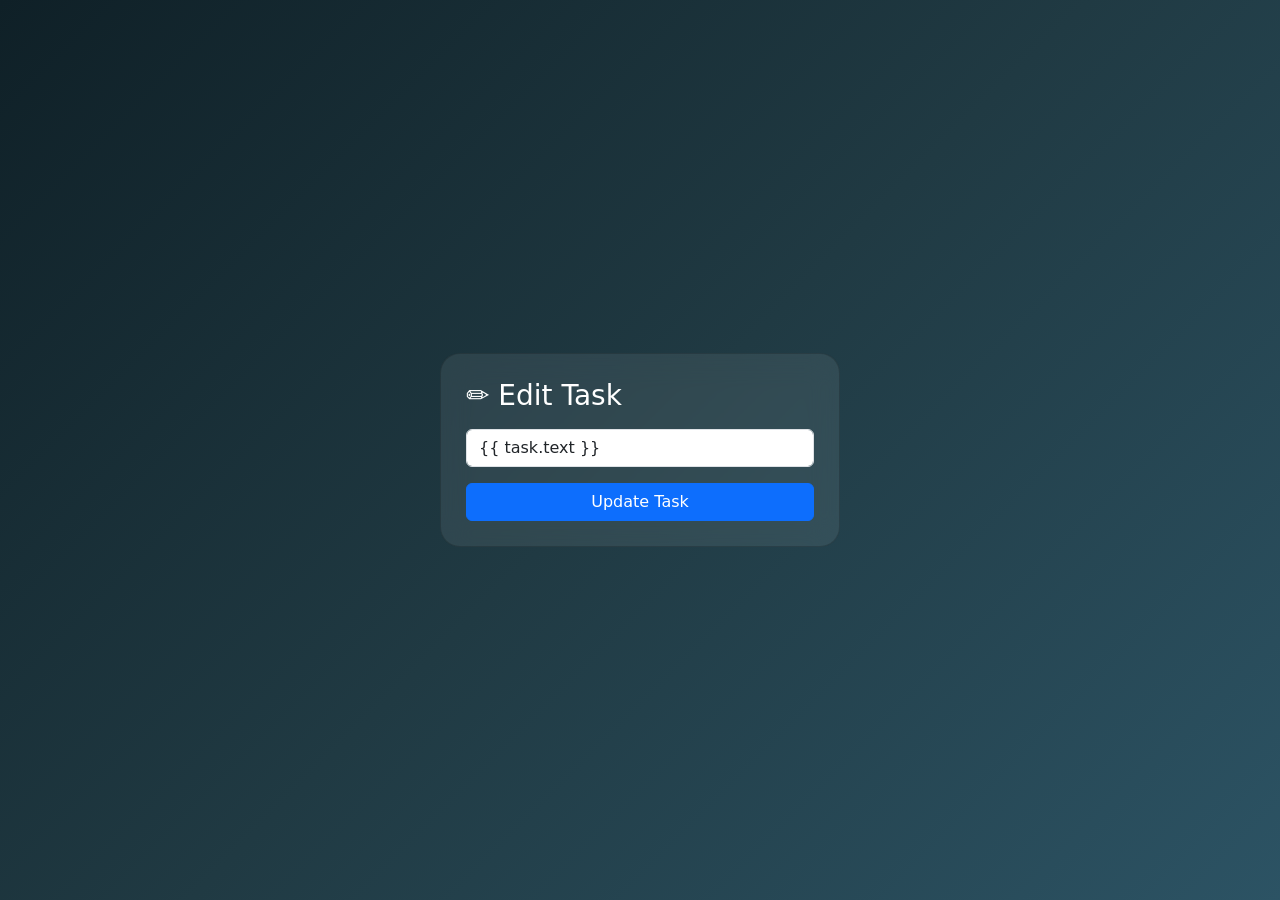
<file: templates/edit.html>
<!DOCTYPE html>
<html>
<head>
    <title>Edit Task</title>

    <link href="https://cdn.jsdelivr.net/npm/bootstrap@5.3.0/dist/css/bootstrap.min.css" rel="stylesheet">

    <style>
        body{
            min-height:100vh;
            display:flex;
            justify-content:center;
            align-items:center;
            background:linear-gradient(135deg,#0f2027,#203a43,#2c5364);
        }

        .card{
            width:400px;
            padding:25px;
            border-radius:20px;
            background:rgba(255,255,255,0.08);
            backdrop-filter:blur(15px);
            color:white;
        }
    </style>
</head>
<body>

<div class="card">

    <h3 class="mb-3">✏️ Edit Task</h3>

    <form method="POST">

        <input
            type="text"
            name="task"
            value="{{ task.text }}"
            class="form-control mb-3"
            required>

        <button class="btn btn-primary w-100">
            Update Task
        </button>

    </form>

</div>

</body>
</html>
</file>
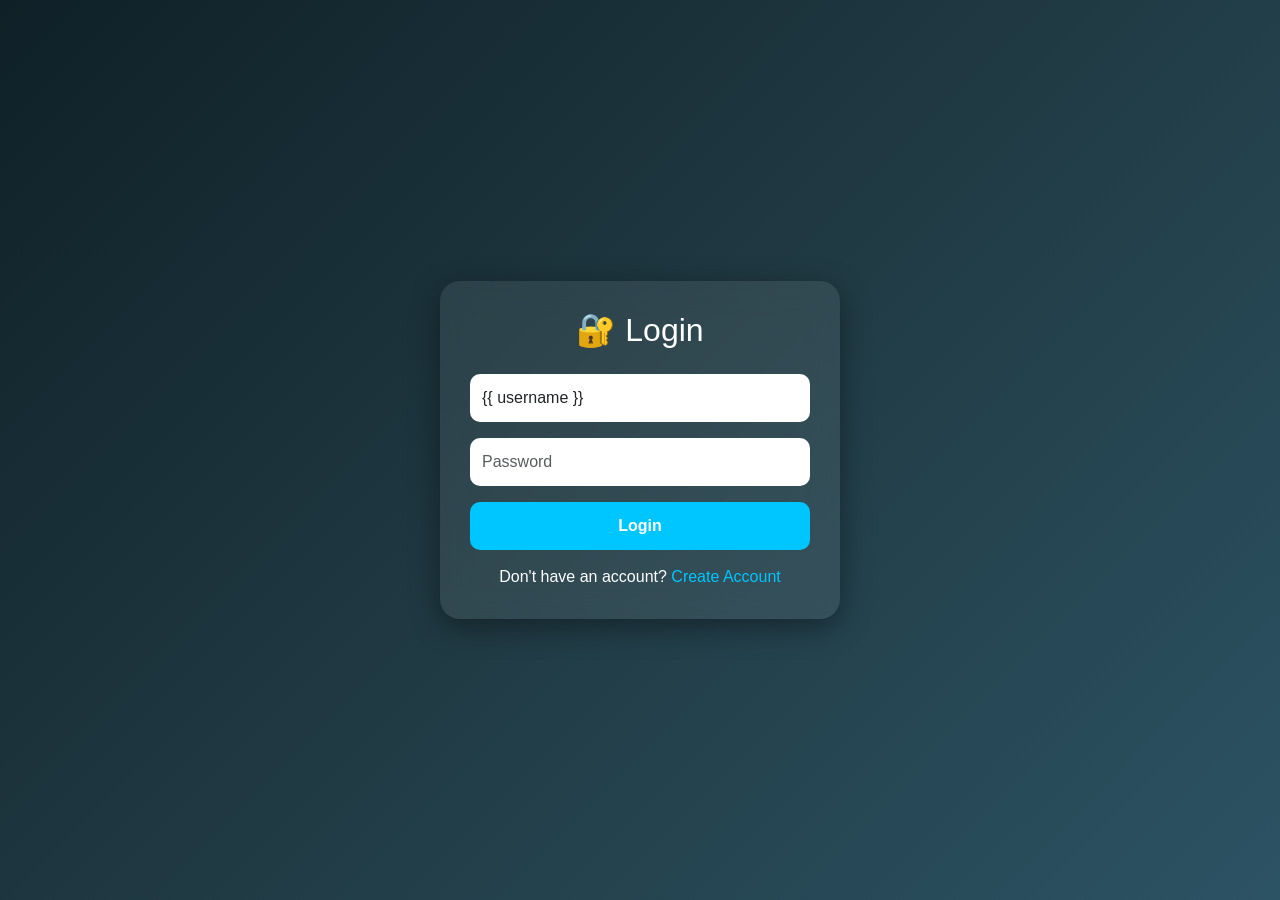
<file: templates/login.html>
<!DOCTYPE html>
<html>
<head>
    <title>Login</title>

    <meta name="viewport" content="width=device-width, initial-scale=1">

    <link href="https://cdn.jsdelivr.net/npm/bootstrap@5.3.0/dist/css/bootstrap.min.css" rel="stylesheet">

    <style>
        body{
            margin:0;
            min-height:100vh;
            display:flex;
            justify-content:center;
            align-items:center;
            background:linear-gradient(135deg,#0f2027,#203a43,#2c5364);
            font-family:Arial,sans-serif;
        }

        .card-box{
            width:100%;
            max-width:400px;
            padding:30px;
            border-radius:20px;
            background:rgba(255,255,255,0.08);
            backdrop-filter:blur(15px);
            box-shadow:0 8px 30px rgba(0,0,0,0.4);
            color:white;
        }

        h2{
            text-align:center;
            margin-bottom:25px;
        }

        .form-control{
            border:none;
            border-radius:10px;
            padding:12px;
        }

        .btn-login{
            width:100%;
            border:none;
            border-radius:10px;
            padding:12px;
            background:#00c6ff;
            color:white;
            font-weight:bold;
        }

        .btn-login:hover{
            background:#0095ff;
        }

        .link{
            text-align:center;
            margin-top:15px;
        }

        .link a{
            color:#00c6ff;
            text-decoration:none;
        }
    </style>
</head>

<body>

<div class="card-box">

    <h2>🔐 Login</h2>

    <form method="POST">

        <input
    type="text"
    name="username"
    value="{{ username }}"
    class="form-control mb-3"
    placeholder="Username"
    required>

        <input
            type="password"
            name="password"
            class="form-control mb-3"
            placeholder="Password"
            required>

        <button class="btn-login">
            Login
        </button>

    </form>

    <div class="link">
        Don't have an account?
        <a href="/register">Create Account</a>
    </div>

</div>

</body>
</html>
</file>
